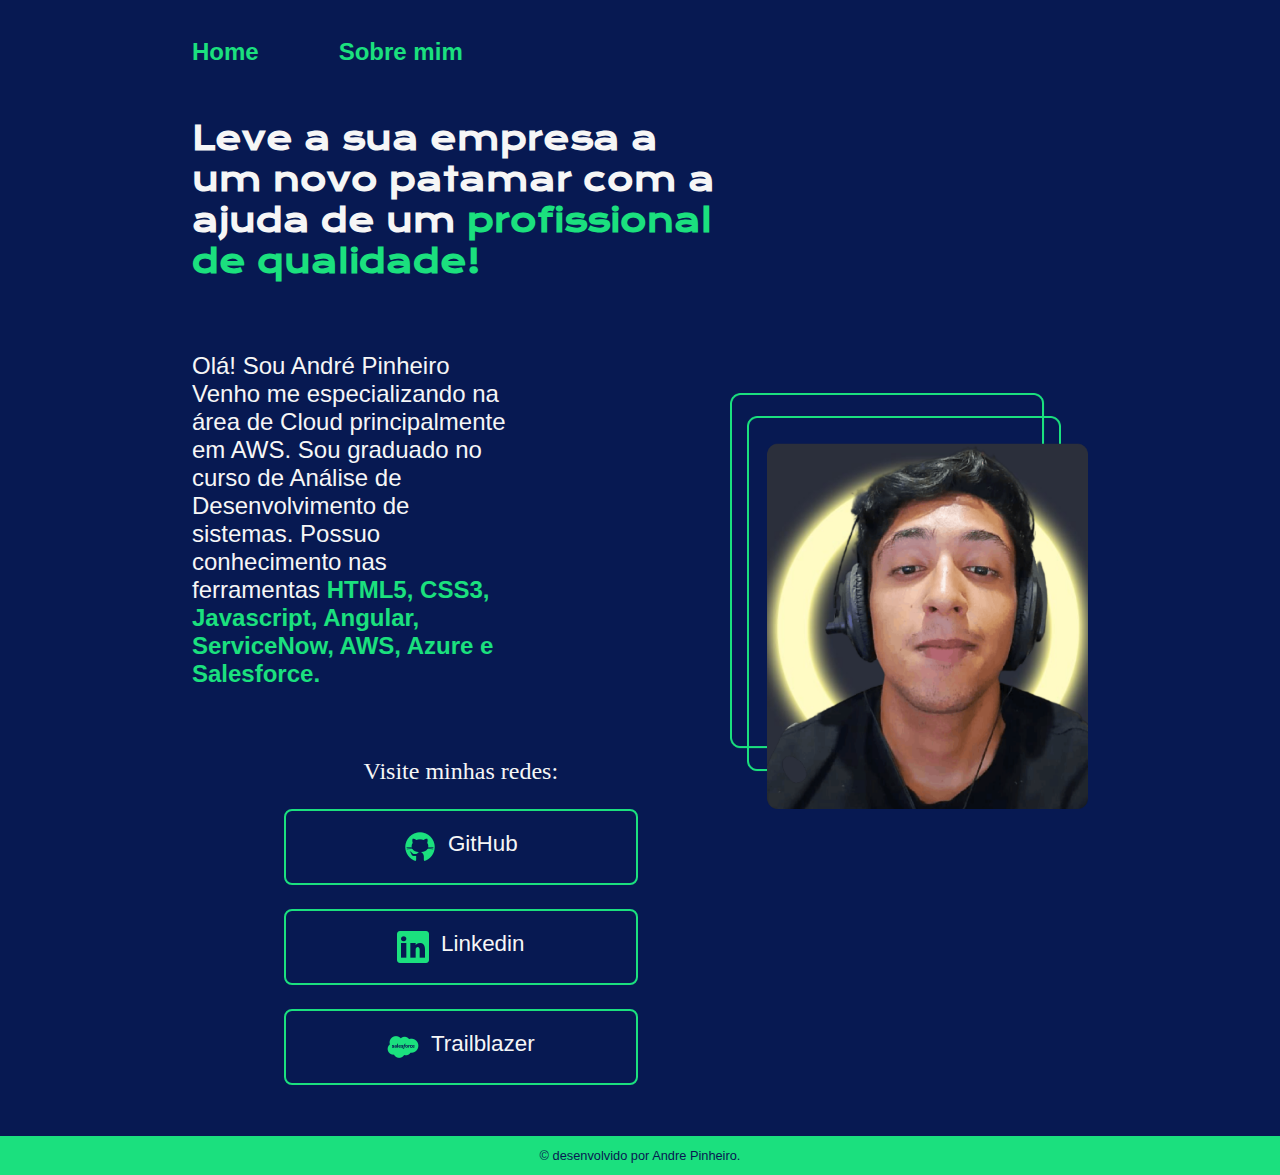
<file: Portifolio_na_nuvem_download/index.html>
<!DOCTYPE html>
<html lang="pt-br  ">
<head>
    <meta charset="UTF-8">
    <meta name="viewport" content="width=device-width, initial-scale=1.0">
    <title>Potfolio na Nuvem</title>
    <link rel="stylesheet" href="./style/style.css">
</head>
<body>
    <header class="top">
        <nav class="top__menu">
            <a class="top__menu__link" href="index.html">Home</a>
            <a class="top__menu__link" href="about.html">Sobre mim</a>
        </nav>

    </header>

    <main class="visual">
        <section class="visual__conteudo">
            <h1 class="visual__conteudo__titulo">Leve a sua empresa a um novo patamar com a ajuda de um <strong class="destaque-titulo">profissional de qualidade!</strong></h1>
            <p class="visual__conteudo__texto">Olá! Sou André Pinheiro Venho me especializando na área de Cloud principalmente em AWS. Sou graduado no curso de Análise de Desenvolvimento de sistemas. Possuo conhecimento nas ferramentas <strong class="tecnologias">HTML5, CSS3, Javascript, Angular, ServiceNow, AWS, Azure e Salesforce.</strong></p>
            <div class="links">
            <h2 class="links__titulo ">Visite minhas redes:</h2>
            <a class="links__visual" href="https://github.com/Andrepinheiroo">
                <img src="./assets/icons8-github-32.png" >
                GitHub
            </a>
            <a class="links__visual" href="https://www.linkedin.com/in/andrepinheiroo/">
                <img src="./assets/icons8-linkedin-32(1).png" >
                Linkedin
            </a>
            <a class="links__visual" href="https://www.salesforce.com/trailblazer/andrepinheiroo">
                <img src="./assets/icons8-salesforce-32(1).png" >
                Trailblazer
            </a>
            </div>
        </section>
        <img class="visual__imagem" src="./assets/imagem3 (1).png" alt="foto perfil Andre">
    </main>

    <footer class="rodape">© desenvolvido por Andre Pinheiro.</footer>

</body>
</html>
</file>
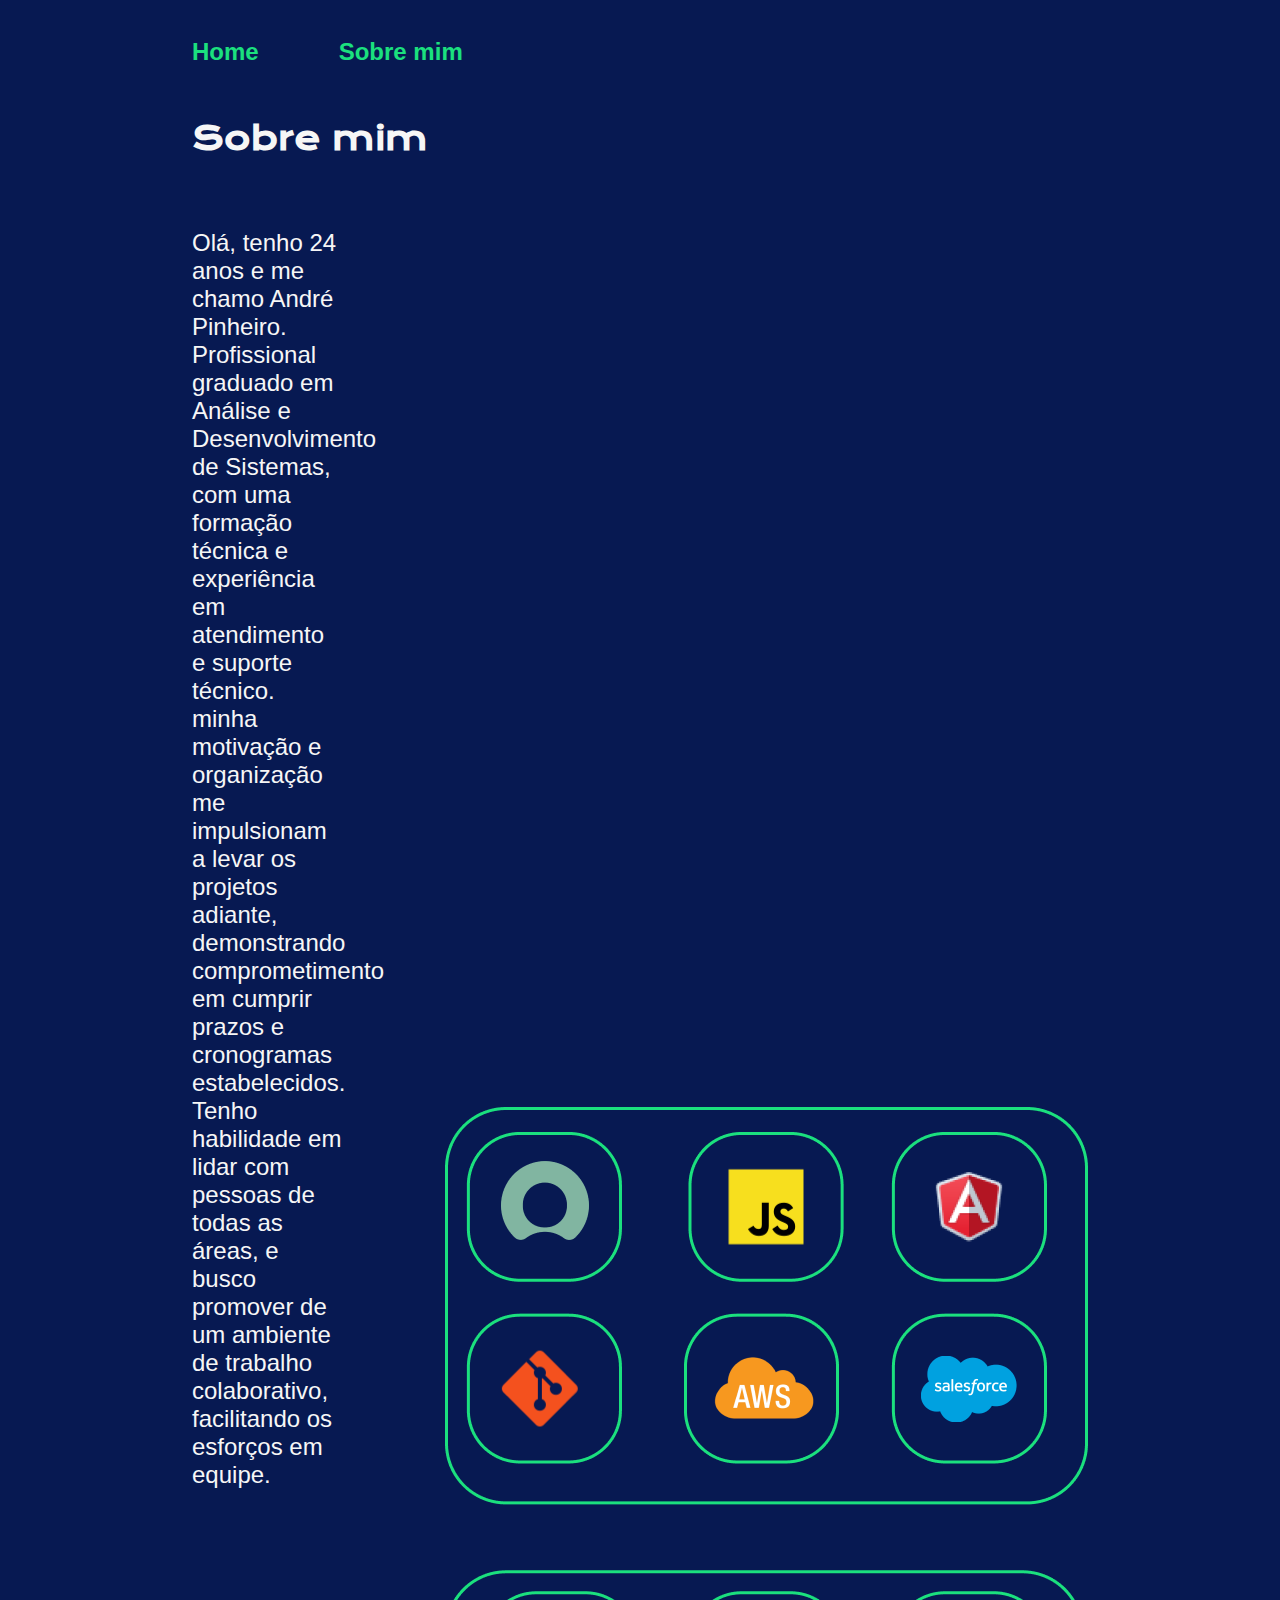
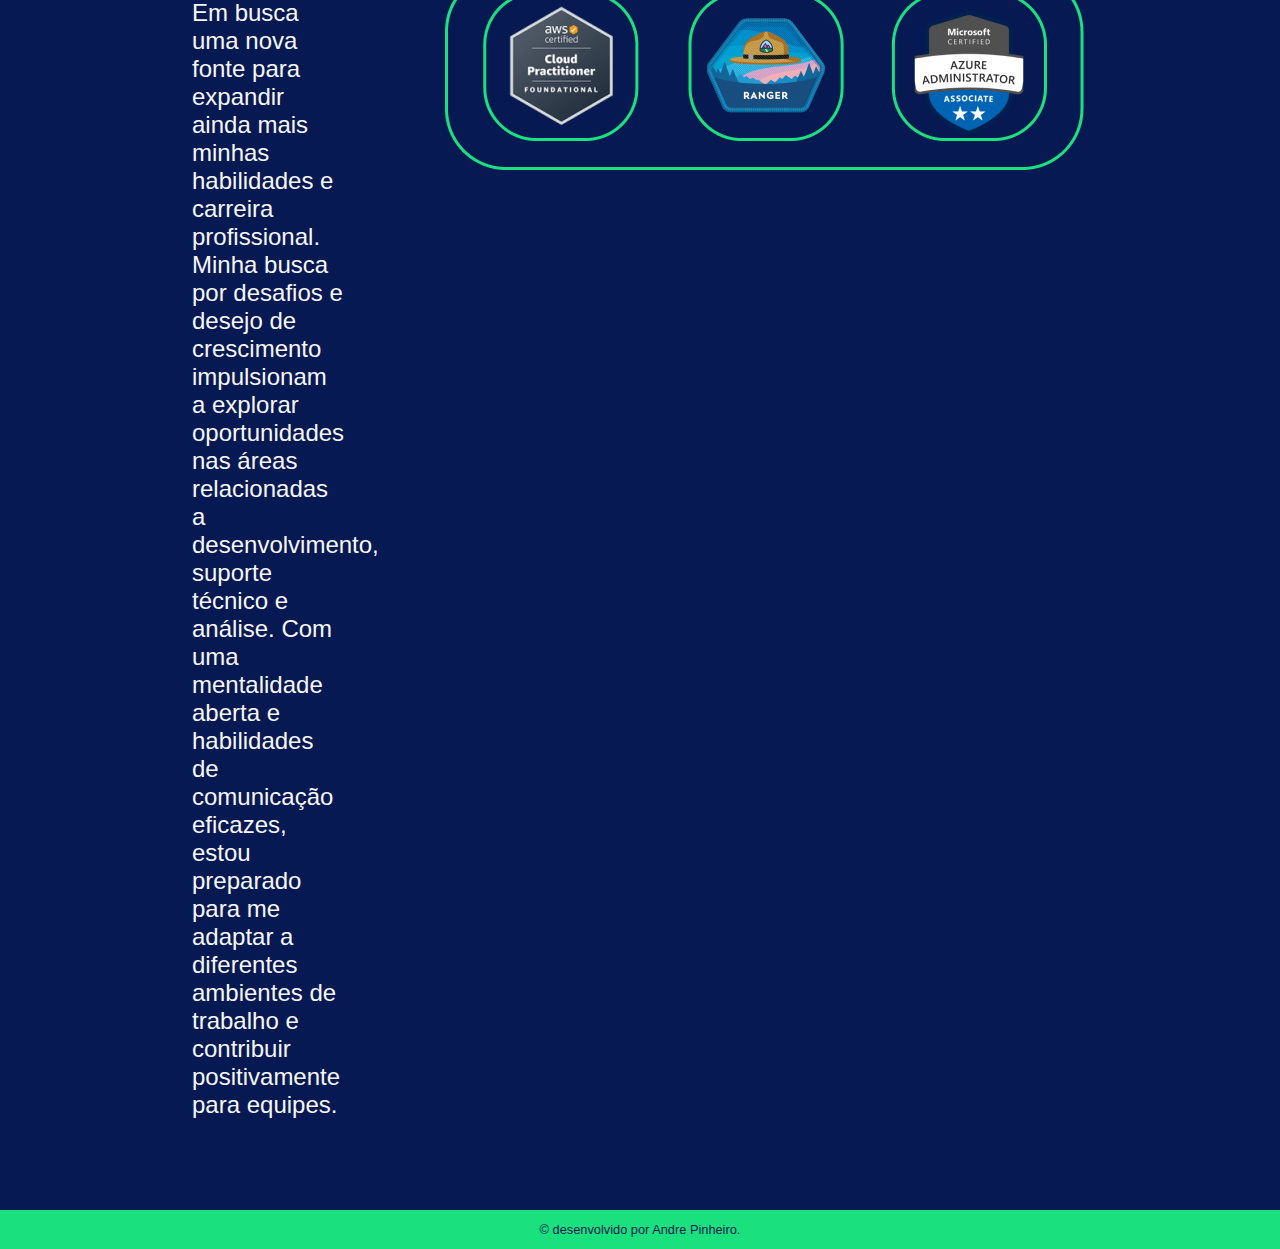
<file: Portifolio_na_nuvem_download/about.html>
<!DOCTYPE html>
<html lang="pt-br">
<head>
    <meta charset="UTF-8">
    <meta name="viewport" content="width=device-width, initial-scale=1.0">
    <title>Sobre mim</title>
    <link rel="stylesheet" href="./style/style.css">

</head>
<body>
    <header class="top">
        <nav class="top__menu">
            <a class="top__menu__link" href="index.html">Home</a>
            <a class="top__menu__link" href="about.html">Sobre mim</a>
        </nav>

    </header>

    <main class="visual">   
        <section class="visual__conteudo">        
            <h1 class="visual__conteudo__titulo"> Sobre mim</h1>
           <p class="visual__conteudo__texto">Olá, tenho 24 anos e me chamo André Pinheiro. Profissional graduado em Análise e Desenvolvimento de Sistemas, com uma formação técnica e experiência em atendimento e suporte técnico. minha motivação e organização me impulsionam a levar os projetos adiante, demonstrando comprometimento em cumprir prazos e cronogramas estabelecidos. Tenho habilidade em lidar com pessoas de todas as áreas, e busco promover de um ambiente de trabalho colaborativo, facilitando os esforços em equipe.</p>
           <p class="visual__conteudo__texto">Em busca uma nova fonte para expandir ainda mais minhas habilidades e carreira profissional. Minha busca por desafios e desejo de crescimento impulsionam a explorar oportunidades nas áreas relacionadas a desenvolvimento, suporte técnico e análise. Com uma mentalidade aberta e habilidades de comunicação eficazes, estou preparado para me adaptar a diferentes ambientes de trabalho e contribuir positivamente para equipes.
        </p> 
        </section> 

        <img src="./assets/tecnologias.png" alt="foto Habilidades e certificacoes">

    </main>

    <footer class="rodape">
        © desenvolvido por Andre Pinheiro.
    </footer>

</body>
</html>
</file>
<file: Portifolio_na_nuvem_download/style/style.css>
@import url('https://fonts.googleapis.com/css2?family=Krona+One&family=Montserrat:wght@400;600&family=Stoke&display=swap');
:root{
 --cor-pimaria:  #071952;
 --cor-secundaria: #F6F6F6;
 --cor-terciaria: #1BE07E;
 --cor-hover: #FFFBC4;

 --fonte-primaia: 'Krona One', sans-serif  ;
 --fonte-secundaria: 'Montserrar', sans-serif;
}
* {
    margin: 0;
    padding: 0;
}
body{
    box-sizing: border-box;
    background-color:  var(--cor-pimaria) ;
    color: var(--cor-secundaria);
}
.top{
    padding: 3% 0%  0% 15%;
}
.top__menu{
    display: flex;
    gap: 80px;    
}
.top__menu__link {
    font-family: var(--fonte-secundaria);
    font-weight: 600;
    font-size: 1.5rem;
    text-decoration: none;
    color: var(--cor-terciaria);
    
}
.top__menu__link:hover{
    color: var(--cor-hover);
}
.destaque-titulo{
    color: var(--cor-terciaria);
}
.tecnologias {
    color: var(--cor-terciaria);
}
.visual{ 
    padding: 4% 15%;
    display: flex; 
    align-items: center;
    justify-content: space-between ;
}
.visual__conteudo{
    width: 60%;
    display: flex;
    flex-direction: column;
    gap: 30px;
}
.visual__conteudo__titulo{
    font-size: 2rem;
    font-family: var(--fonte-primaia);
}
.visual__conteudo__texto{
    font-size: 1.5rem;
    font-family: var(--fonte-secundaria);
    width: 60%;
    padding: 40px 0px;
}
.links {
    display: flex;
    justify-content: space-between;
    flex-direction: column;
    align-items: center;
    gap: 24px; 
}
.links__titulo {
    display: flex;
    font-weight: 400;
    font-size: 1.5rem;
    font-family:var();
}
.links__visual {
    display: flex;
    justify-content: center;
    width: 350px;
    text-align: center;
    gap: 12px;
    font-size: 1.40rem;
    font-weight: 500;
    padding: 20px 0px;
    text-decoration: none;
    color: VAR(--cor-secundaria);
    font-family: var(--fonte-secundaria);
    border-radius: 8px;
    border: 2px solid var(--cor-terciaria); 
}
.links__visual:hover {
    border-color: var(--cor-hover);
    background-color: #0B666A;
}
.visual__imagem {
    width: 40%;
}
.rodape {
    background-color: var(--cor-terciaria);
    color: var(--cor-pimaria);
    text-align: center;
    padding: 12px;
    font-family: var(--fonte-secundaria);
    font-size: 0.8rem;
    font-weight: 400;
}
</file>
